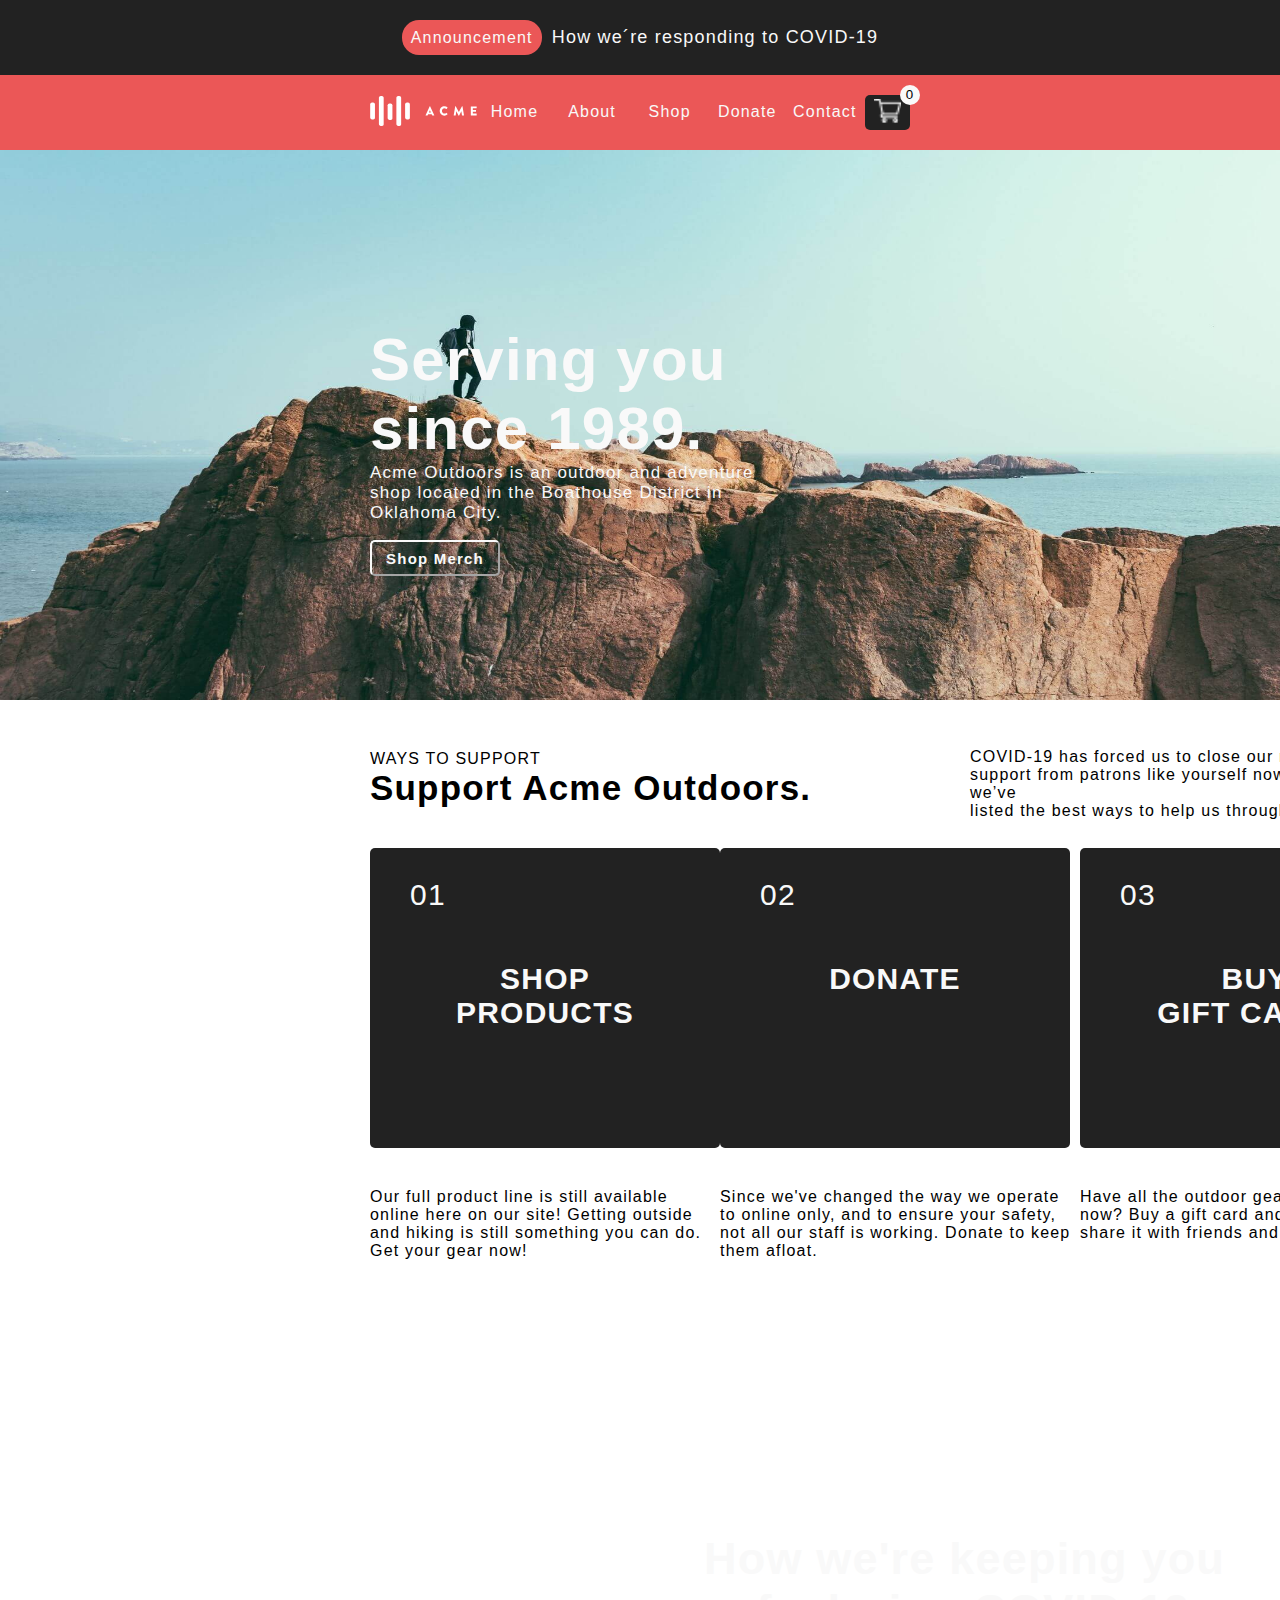
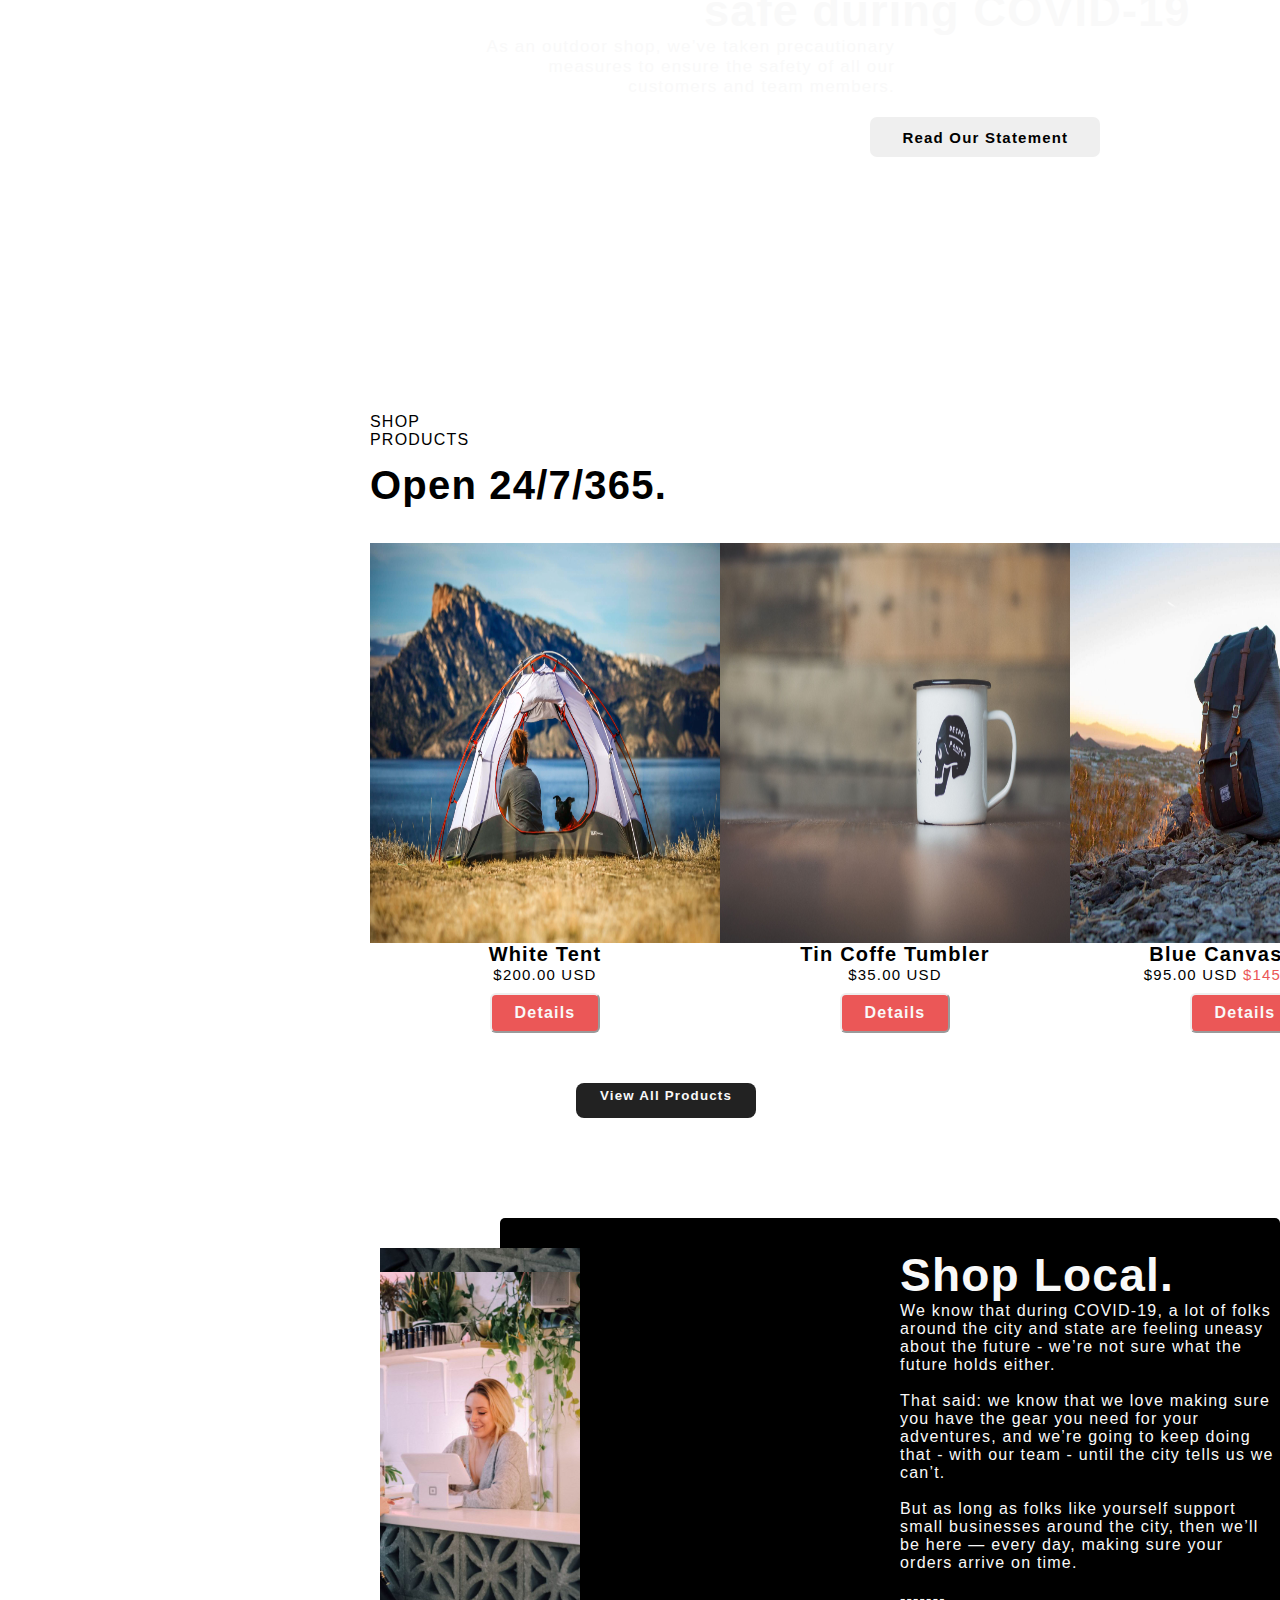
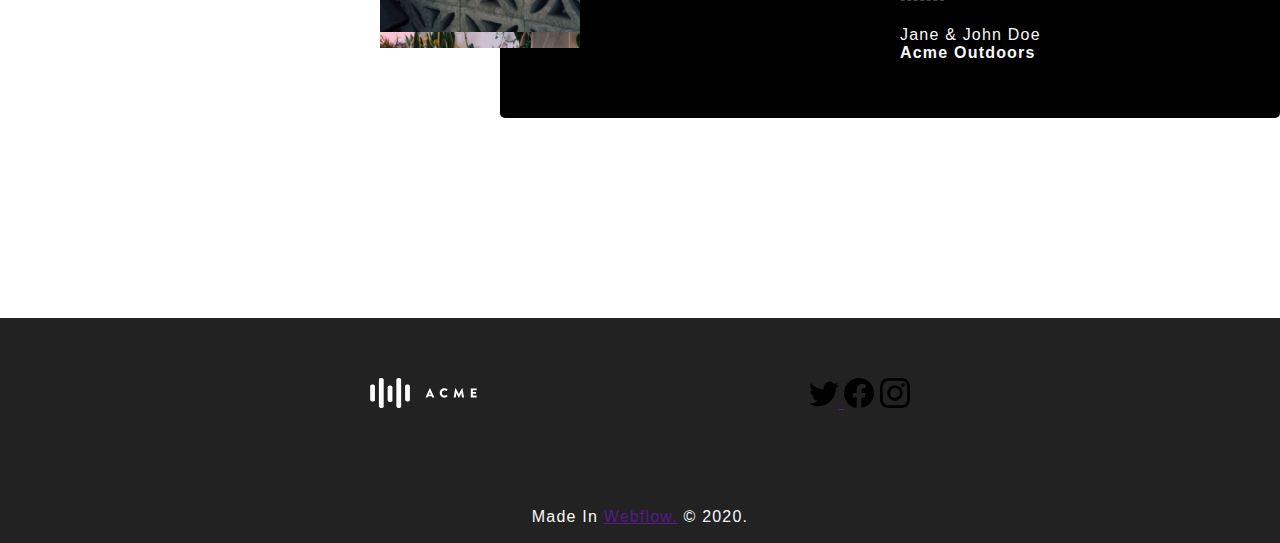
<file: index.html>
<!DOCTYPE html>
<html lang="en">
<head>
    <meta charset="UTF-8">
    <meta http-equiv="X-UA-Compatible" content="IE=edge">
    <meta name="viewport" content="width=device-width, initial-scale=1.0">
    <title>Biznus Template</title>
    <link rel="stylesheet" href="estilo1.css">
</head>
<body>
<header>
    <section class="covid">
        <button>Announcement</button>
        <p> How we´re responding to COVID-19 </p>
    </section>
        <section class="menu">
        <span><img src="logo.svg" alt=""></span>
        <div>
            <a href="">Home</a>
            <a href="">About</a>
            <a href="">Shop</a>
            <a href="">Donate</a>
            <a href="">Contact</a>
            <button>
                <span>0</span>
            </button>
        </div>
    </section>
</header>
<main>
        <section class="banner1"> 
            <h1> Serving you<br> since 1989.</h1> 
            <p> Acme Outdoors is an outdoor and adventure<br> shop located in the Boathouse District in<br> Oklahoma City.</p>
            <button><b> Shop Merch</b></button>
        </section>
        
        <section class="articulos">
            <div>
                <p>  
                <span class="articulostexto">WAYS TO SUPPORT </span>
                <h2 class="articulostexto1">Support Acme Outdoors.</h2>
                </p>
                <p class="articulostexto2">
                    COVID-19 has forced us to close our retail space, but we need <br> support from patrons like yourself now more than ever. Below, we’ve <br>listed the best ways to help us through this season.
                </p>
            </div>
        <div class="articulos2">
            <article> 
                <div class="PrimerCuadroArticulo">
                    <span class="ArticuloSpan">01</span>
                    <h3 class="TXTArticulo">SHOP <br>PRODUCTS</h3>
                </div>
                <p class="ArticuloP">Our full product line is still available online here on our site! Getting outside and hiking is still something you can do. Get your gear now!</p>
            </article>
            <article> 
                <div class="SegundoCuadroArticulo">
                    <span class="ArticuloSpan">02 </span>
                    <h3 class="TXTArticulo">DONATE</h3>
                </div>
                <p class="ArticuloPDos">Since we've changed the way we operate to online only, and to ensure your safety, not all our staff is working. Donate to keep them afloat.</p>
            </article>
            <article> 
                <div class="TercerCuadroArticulo">
                    <span class="ArticuloSpan">03</span>
                    <h3 class="TXTArticulo">BUY <br>GIFT CARDS</h3>
                </div>
                <p class="ArticuloPTres">Have all the outdoor gear you need for now? Buy a gift card and use it later or share it with friends and family.</p>
            </article>
        </div>
        </section>

        <section class ="banner2"> 
           <h2>How we're keeping you <br>safe during COVID-19</h2>
           <p>As an outdoor shop, we’ve taken precautionary <br> measures to ensure the safety of all our <br> customers and team members. </p>
           <button><b>Read Our Statement</b></button>
        </section>
        <section class="usar"> 
            
            <p class="shop"> 
                <span class="shop1">SHOP PRODUCTS</span>
                <h2 class="shop2">Open 24/7/365.</h2>
            </p>
            <div class="movii">  
            <article> 
                <div class="productos"> 
                    
                </div>
                <span></span>
                <h4 class="productostexto">White Tent</h4>
                <p class="productosparrafo">$200.00 USD</p>
                <button  class="productosboton"><b> Details </b></button>
            </article>
            <article> 
                <div class="productosdos"> 
                </div>
                <span></span>
                <h4 class="productostexto">Tin Coffe Tumbler</h4>
                <p class="productosparrafo">$35.00 USD</p>
                <button  class="productosboton"><b>Details </b></button>
            </article>
            <article> 
                <div class="productostres"> 
                    <button class="sale">SALE</button>
                </div>
                <span></span>
                <h4 class="productostexto">Blue Canvas Pack</h4>
                <p class="productosparrafo">$95.00 USD <span class="productospan">$145.00 USD</span></p>
                <button class="productosboton"><b>Details </b></button>
            </article>
        </div>
    </div>
            <button class="verProductos"> <b>View All Products </b> </button>

        </section>
        <section class="señora1">
            <div class="señoraimagen"> </div>
          
            <div class="señora">
                <h2 class="señorah">Shop Local.</h2>
                <p class="señorap">We know that during COVID-19, a lot of folks around the city and state are feeling uneasy about the future - we’re not sure what the future holds either.<br><br>

                    That said: we know that we love making sure you have the gear you need for your adventures, and we’re going to keep doing that - with our team - until the city tells us we can’t.<br><br>
                    
                    But as long as folks like yourself support small businesses around the city, then we’ll be here — every day, making sure your orders arrive on time.<br><br>
                    
                    -------<br><br>
                    
                    Jane & John Doe<br>
                    <b>Acme Outdoors</b> </p>
            </div>
        </section>
</main>
<footer> 
    <div class="logofooter">
        <span class="logo1"><img src="logo.svg" alt=""></span>
        <div>
            <a href=""><img src="twitter.svg" class="imagenfoot" alt=""> </a>
            <a href=""><img src="facebook.svg" class="imagenfoot alt=""></a>
            <a href=""><img src="instagram.svg" class="imagenfoot alt=""></a>
        </div>
    </div>
    <p class="made">Made In <a href="">Webflow.</a>  © 2020.</p>
</footer>    




</body>
</html>
</file>
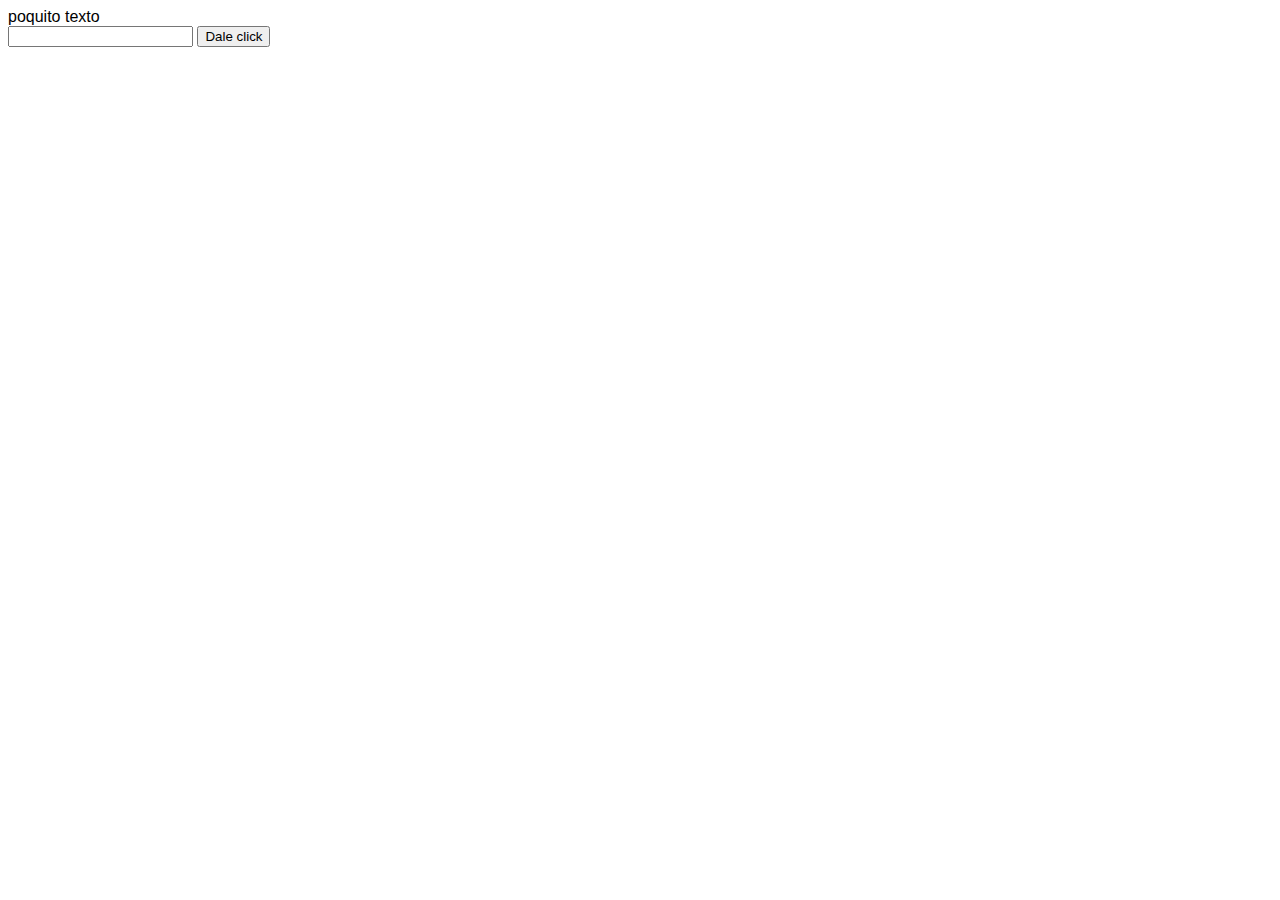
<file: PracticaCSS.html>
<!DOCTYPE html>
<html lang="en">
<head>
    <meta charset="UTF-8">
    <meta http-equiv="X-UA-Compatible" content="IE=edge">
    <meta name="viewport" content="width=device-width, initial-scale=1.0">
    <title>Document</title>
    <style>
        *{
            font-family: Arial, Helvetica, sans-serif;

        }
        .sombreado{
            background-color: gray;
        }
    </style>
</head>
<body>
  <div id="contenedor">
    poquito texto
  </div>
  <input type="text" id="input">
  <button id="botoncito"> Dale click </button>



  <script src="codigo.js">   </script> 
</body>
</html>
</file>
<file: estilo1.css>
*{
    padding: 0%;
    margin: 0%;
    box-sizing: border-box;
    font-family: Arial, Helvetica, sans-serif;
    letter-spacing: 1.2px;
}


:root{
    --primary-color:#eb5757;
    --second-color:#222;
    --light-color:#f9f9f9;
    --dark-color:#333;
}
header{
    z-index: 10; 
    width: 100vw;
    height: 150px;
    position: fixed;
    background-color: var(--primary-color);
}
header .covid{
    width: 100%;
    height: 75px;
    display: flex;
    justify-content: center;
    align-items: center;
    color: var(--light-color);
    gap: 10px;
    background-color: var(--second-color);
}
header .covid button{
    width: 140px;
    height: 35px;
    border-radius: 17px;
    border: none;
    background-color: var(--primary-color);
    color: var(--light-color);
    font-size: 16px;
}
header .covid p{
    font-size: 18px;
}
header .menu{
    width: 100vw;
    height: 75px;
    padding: 0 370px;
    display: flex;
    justify-content: space-between;
    align-items: center;
    color: var(--light-color);
    
}

header .menu div{
    width: 600px;
    height: 45px;
    display: flex;
    justify-content: space-between;
    align-items: center;
}
header .menu div a{
    height: 35px;
    width: 75px;
    padding-top: 8px;
    border-radius: 5px;
    text-align: center;
    text-decoration: none;
    color: var(--light-color);
    display: inline-block;
    transition: all 0.3s ease-in;
}
header .menu div a:hover{
   background-color: var(--dark-color);
}
header .menu button{
    width: 45px;
    height: 35px;
    border-radius: 5px;
    background-color: var(--second-color);
    background-image: url(carrito.png);
    background-repeat: no-repeat;
    background-size: 60%;
    background-position:center;
    border: none;
    position: relative;
}
header .menu div button span{
    width: 20px;
    height: 20px;
    padding-top: 2px;
    border-radius: 50%;
    display: inline-block;
    position:absolute;
    top: -10px;
    left: 35px;
    text-align: center;
    background-color: var(--light-color);
}
main{
    width: 100vw;
    display: flex;
    display: block;
    padding-top: 150px;
    height: 100;
}
main .banner1{ 
    background-image: url("banner.jpg");
    width: 100%;
    height: 550px;
    background-repeat: no-repeat;
    background-size: 100% 100%;
}
main .banner1 h1{
    color: var(--light-color);
    font-size: 60px;
    padding-left: 370px;
    padding-top: 175px;
}
main .banner1 p{
    color: var(--light-color);
    font-size: 17px;
    padding-left: 370px;
}
main .banner1 button{
    width: 130px;
    height: 36px;
    border-radius: 5px;
    margin-left: 370px;
    margin-top: 17px;
    background: transparent;
    border-top-color:  var(--light-color);
    border-left-color:  var(--light-color);
    border-right-color:  var(--light-color);
    border-bottom-color: var(--light-color);
    color: var(--light-color);
    font-size: 15px;
}
main .banner1 button:hover{
    background-color: var(--light-color);
    color: var(--dark-color);
 }
main .articulos{
    width: 100vw;
    padding-top: 50px;
    display: flex;
     display: inline-block;
   
}
.articulostexto{
    width: 150px;
    height: 80px;
    margin-left: 370px;
}
.articulostexto1{
    width: 450px;
    height: 80px;
    font-size: 35px;
    margin-left: 370px;
}
.articulostexto2{
    width: 550px;
    height: 80px;
    margin-left: 970px;
    margin-top: -100px;
}
main .articulos2{
    width: 100vw;
    height: 505px;
    padding: 0 370px;
    display: flex;
    justify-content: space-between;   
    
}
main .textoArticulo{
    color: var(--light-color);
    font-size: 30px;
}

main .TXTArticulo{
    color: var(--light-color);
    margin-top: 50px;
    text-align: center;
    font-size: 30px;
}
main .ArticuloSpan{
    margin-left: 40px;
    color: var(--light-color);
    font-size: 30px;
}
main .PrimerCuadroArticulo{
    background-color: var(--second-color);
    width: 350px;
    height: 300px;
    border-radius: 5px;
    margin-top: 20px;
    padding-top: 30px;
}
main .SegundoCuadroArticulo{
    background-color: var(--second-color);
    width: 350px;
    height: 300px;
    border-radius: 5px;
    margin-top: 20px;
    padding-top: 30px;
}
main .TercerCuadroArticulo{
    background-color: var(--second-color);
    width: 350px;
    height: 300px;
    border-radius: 5px;
    margin-top: 20px;
    padding-top: 30px;
}
main .ArticuloP{
    margin-top: 40px;
    width: 350px;
}
main .ArticuloPDos{
    margin-top: 40px;
    width: 360px;
}
main .ArticuloPTres{
    margin-top: 40px;
    width: 340px;
}
main .banner2{
    background-image: url("https://assets.website-files.com/5e7ff3ec0c4ef4c974fa99e3/5e83fb3a6948e1f05b20527f_nathan-dumlao-pLoMDKtl-JY-unsplash.jpg");
    width: 100%;
    height: 650px;
    background-repeat: no-repeat;
    background-size: 100% 100%;
}
main .banner2 h2{
    color: var(--light-color);
    font-size: 45px;
    margin-left: 55%;
    padding-top: 200px;
  
}
main .banner2 p{
    color: var(--light-color);
    font-size: 17px;
    padding-right: 385px;
    text-align: right;
}
main .banner2 button{
    width: 230px;
    height: 40px;
    border-radius: 7px;
    margin-left: 68%;
    margin-top: 20px;
    font-size: 15px;
    border: none;
}
main .banner2 button:hover{
    background-color: var(--primary-color);
    color: var(--light-color);
 }
main .productos{
    background-image: url("store1.jpg");
    width: 350px;
    height: 400px;
    background-repeat: no-repeat;
    background-size: 100% 100%;
}
main .productosdos{
    background-image: url("store2.jpg");
    width: 350px;
    height: 400px;
    background-repeat: no-repeat;
    background-size: 100% 100%;
}
main .productostres{
    background-image: url("store3.jpg");
    width: 350px;
    height: 400px;
    background-repeat: no-repeat;
    background-size: 100% 100%;
    
}
main .movii{
    width: 100vw;
    height: 505px;
    padding: 0 370px;
    display: flex;
    justify-content: space-between;   
  
}

main .shop{
    padding-top: 30px;
}

main .shop{
    width: 150px;
    height: 80px;
    margin-left: 370px;
}
main .shop2{
    width: 300px;
    height: 80px;
    margin-left: 370px;
    font-size: 40px;
}

main .productostexto{
    font-size: 20px;

    text-align: center;

}

main .productosparrafo{
    font-size: 15px;
    text-align: center;
  
}
main .productospan{
    font-size: 15px;
    text-align: center;
  color: var(--primary-color);
}


main .productosboton{
    display: flex;
    justify-content: center;
    align-items: center;
    margin-left: 120px;
    width: 110px;
    height: 40px;
    border-radius: 6px;
    margin-top: 10px;
    color: var(--light-color);
    background-color: var(--primary-color);
    font-size: 16px;
    border-color: currentColor;
}
main .productosboton:hover{
    background-color: var(--second-color);
    color: var(--light-color);
 }


main .verProductos{
    width: 180px;
    border-radius: 8px;
    height: 35px;
    color: var(--light-color);
    background-color: var(--second-color);
    display: flex;
    margin-left: 45%;
    justify-content: center;
    margin-top: 35px;
    padding-top: 5px;
    border: none;
}

main .verProductos:hover{
    background-color: var(--primary-color);
    color: var(--light-color);
 }

main .sale{
    width: 80px;
    height: 35px;
    border-radius: 8px;
    background-color: var(--primary-color);
    color: var(--light-color);
    margin-left: 250px;
    margin-top: 20px;
    border-color: currentColor;
}



main .señora1{
    width: 100vw;
    height: 800px;
    display: flex;
    padding-top: 100px;
    
}
main .señora{
    width: 950px;
    height: 500px;
    background-color: black;
    border-radius: 5px;
    margin-left: 300px;
}
main .señorah{
    color: var(--light-color);
    font-size: 46px;
    margin-top: 30px;
    margin-left: 400px;
    
}
main .señorap{
    color: var(--light-color);
    width: 380px;
    margin-left: 400px;
}
main .señoraimagen{
    position: relative;
    width: 350px;
    height: 400px;
    left: 380px;
    background-image: url("imagen3.jpg");
    background-size: cover;
    top: 30px;
    background-position: 69% 60%;
    background-size: 270%;

}
footer .logofooter{
    width: 100vw;
    height: 50px;
    padding: 0 370px;
    justify-content: space-between; 
    display: flex; 
    margin-top: 60px;
    
}

footer .made{
    color: var(--light-color);
    text-align: center;
    margin-top: 80px;

}
footer .imagenfoot{
    width: 30px;
}
footer{
    width: 100vw;
    height: 225px;
    display: flex;
    display: inline-block;
   align-self: flex-end;
   width: 100%;
   background-color: var(--second-color);
}

















@media (max-width:480px) {
    header{
        z-index: 10; 
        width: 100vw;
        height: 150px;
        position: fixed;
        background-color: var(--primary-color);
    }
    header .covid{
        width: 100%;
        height: 75px;
        display: flex;
        justify-content: center;
        align-items: center;
        color: var(--light-color);
        gap: 10px;
        background-color: var(--second-color);
    }
    header .covid button{
        width: 120px;
        height: 25px;
        border-radius: 17px;
        border: none;
        background-color: var(--primary-color);
        color: var(--light-color);
        font-size: 11px;
    }
    header .covid p{
        font-size: 11px;
    }
    header .menu{
        width: 100vw;
        height: 75px;
        padding: 0 30px;
        display: flex;
        justify-content: space-between;
        align-items: center;
        color: var(--light-color);
        
    }
    header .menu div{
        width: 300px;
        height: 45px;
        display: flex;
        justify-content: space-between;
        align-items: center;
    }
    header .menu div a{
        height: 25px;
        width: 55px;
        padding-top: 4px;
        border-radius: 5px;
        text-align: center;
        text-decoration: none;
        color: var(--light-color);
        display: inline-block;
        transition: all 0.3s ease-in;
        font-size: 10px;
    }
 header .menu span img{
    width: 65px;
 }
 header .menu button{
    width: 30px;
    height: 25px;
    border-radius: 5px;
    background-color: var(--second-color);
    background-image: url(carrito.png);
    background-repeat: no-repeat;
    background-size: 60%;
    background-position:center;
    border: none;
    position: relative;
}
header .menu div button span{
    width: 20px;
    height: 20px;
    padding-top: 2px;
    border-radius: 50%;
    display: inline-block;
    position:absolute;
    top: -10px;
    left: 23px;
    text-align: center;
    background-color: var(--light-color);
}
main .banner1 h1{
    color: var(--light-color);
    font-size: 25px;
    padding: 0;
    padding-top: 200px;
    padding-left: 40px;
}
main .banner1 p{
    color: var(--light-color);
    font-size: 12px;
    padding: 0;
    padding-left: 40px;
}
main .banner1 button{
    margin: 0;
    width: 100px;
    height: 20px;
    margin-left: 40px;
    margin-top: 10px;
    border-radius: 5px;
    background: transparent;
    border-top-color:  var(--light-color);
    border-left-color:  var(--light-color);
    border-right-color:  var(--light-color);
    border-bottom-color: var(--light-color);
    color: var(--light-color);
    font-size: 12px;
}
main .articulos{
    width: 100vw;
    padding-top: 50px;
    display: flex;
     display: inline-block;
     flex-direction: column;   
}
main .articulostexto{
    width: 150px;
    height: 80px;
    margin: 0;
    font-size: 10px;
    margin-left: 30%;
}
main .articulostexto1{
    width: 450px;
    height: 80px;
    margin: 0;
    font-size: 17px;
    margin-left: 30%;
}
main .articulostexto2{
    width: 550px;
    height: 80px;
    margin: 0;
    font-size: 13px;
}
main .articulos2{
    padding: 0; 
    flex-direction: column;   
    display: block;
    padding-left: 50px;
}
main .ArticuloP{
    font-size: 13px;
}
main .ArticuloPDos{
    font-size: 13px;
}
main .ArticuloPTres{
    font-size: 13px;
}
main .banner2 h2{
    color: var(--light-color);
    font-size: 25px;
    margin: 0;
    margin-left: 130px;
}
main .banner2 p{
    color: var(--light-color);
    font-size: 13px;
    text-align: right;
    padding: 0;
    padding-right: 70px;
}
main .banner2 button{
    width: 180px;
    height: 25px;
    border-radius: 7px;
    margin: 0;
    font-size: 13px;
    border: none;
    margin-left: 230px;
    margin-top: 10px;
}
main .shop{
    width: 150px;
    height: 80px;
   margin: 0;
   font-size: 10px;
   margin-left: 30%;
}
main .shop2{
    width: 300px;
    height: 80px;
    margin: 0;
    font-size: 17px;
    margin-left: 30%;
    margin-top: -30px;
}
main .movii{
    display: flex;
    display: inline-block;
    flex-direction: column;
    padding: 0;
    padding-left: 15%;
}
main .productos{
    background-image: url("store1.jpg");
    width: 350px;
    height: 400px;
    background-repeat: no-repeat;
    background-size: 100% 100%;
}
main .productosdos{
    background-image: url("store2.jpg");
    width: 350px;
    height: 400px;
    background-repeat: no-repeat;
    background-size: 100% 100%;
}
main .productostres{
    background-image: url("store3.jpg");
    width: 350px;
    height: 400px;
    background-repeat: no-repeat;
    background-size: 100% 100%;
}
main .productostexto{
    font-size: 13px;
    text-align: center;
    margin-right: 50px;
}
main .productosparrafo{
    font-size: 10px;
    text-align: center;
    margin-right: 50px;
}
main .productospan{
    font-size: 10px;
    text-align: center;
  color: var(--primary-color);
}
main .productosboton{
    display: flex;
    justify-content: center;
    align-items: center;
    margin-left: 140px;
    width: 90px;
    height: 30px;
    border-radius: 6px;
    margin-top: 10px;
    color: var(--light-color);
    background-color: var(--primary-color);
    font-size: 13px;
    border-color: currentColor;
}
main .verProductos{
    width: 180px;
    border-radius: 8px;
    height: 35px;
    color: var(--light-color);
    background-color: var(--second-color);
    display: flex;
    margin: 0;
    margin-left: 35%;
    justify-content: center;
    margin-top: 35px;
    padding-top: 5px;
    border: none;
}
footer .logofooter{
    width: 100vw;
    height: 50px;
    padding: 0 20px;
    justify-content: space-between; 
    display: flex; 
    margin-top: 60px;
}

main .señora1{
    width: 100vw;
    height: 500px;
    display: flex;
    padding-top: 100px;
    
}
main .señora{
    width: 600px;
    height: 300px;
    background-color: black;
    border-radius: 5px;
    margin: 0;
    margin-right: 80px;
}
main .señorah{
    color: var(--light-color);
    font-size: 13px;
    margin: 0;
    margin-left: 100px
}
main .señorap{
    color: var(--light-color);
    width: 200px;
    margin: 0;
    font-size: 9px;
    margin-left: 80px;
}
main .señoraimagen{
    position: relative;
    width: 300px;
    height: 180px;
    left: 50px;
    background-image: url("imagen3.jpg");
    background-size: cover;
    top: 10px;
    background-position: 69% 60%;
    background-size: 270%;

}
}
</file>
